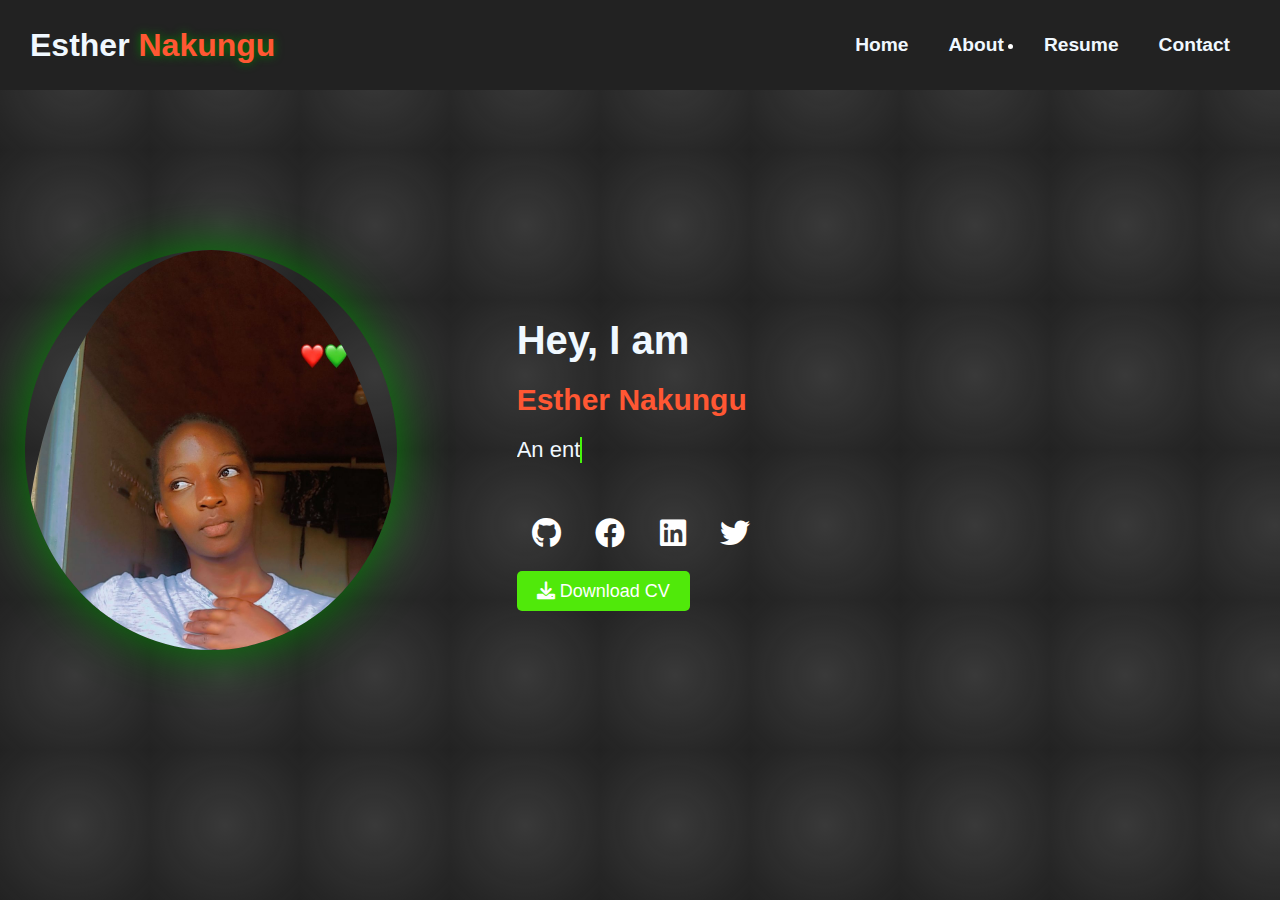
<file: index.html>
<!DOCTYPE html>
<html lang="en">
<head>
    <meta charset="UTF-8">
    <meta name="viewport" content="width=device-width, initial-scale=1.0">
    <title>Esther Nakungu Portfolio</title>
    <link rel="stylesheet" href="https://cdnjs.cloudflare.com/ajax/libs/font-awesome/6.0.0-beta3/css/all.min.css">
    <link rel="stylesheet" href="css/you.css" />
    <style>
        /* General reset and page styles */
        * {
            margin: 0;
            padding: 0;
            box-sizing: border-box;
        }

        body {
            font-family: 'Arial', sans-serif;
            height: 100vh;
            overflow: hidden;
            color: #fff;
            background-color: #222;
        }

        /* Background Sparkle Effect */
        body::before {
            content: '';
            position: absolute;
            width: 100%;
            height: 100%;
            background: radial-gradient(circle, rgba(255,255,255,0.1) 1%, transparent 100%);
            background-size: 150px 150px;
            pointer-events: none;
            animation: sparkle 10s infinite linear;
        }

        @keyframes sparkle {
            0% { background-position: 0 0; }
            100% { background-position: 150% 150%; }
        }

        .main-container {
            position: relative;
            display: flex;
            justify-content: center;
            align-items: center;
            text-align: left;
            height: 100%;
            padding: 0 20px;
        }

        nav {
            position: absolute;
            top: 0;
            left: 0;
            width: 100%;
            background-color: #222;
            padding: 10px;
        }

        .nav-container {
            display: flex;
            justify-content: space-between;
            align-items: center;
        }

        .logo span {
            color: #ff5733;
        }

        .links a {
            color: white;
            text-decoration: none;
            margin: 0 10px;
        }

        .hamburg {
            display: none;
            color: white;
            font-size: 25px;
            cursor: pointer;
        }

        /* Left-side image styling */
        .image {
            margin-right: 200px; /* Space between image and text */
        }

      /* Left-side image styling */
      .image {
            flex: 1;
            margin-right: 20px;
        }

        .image img {
            width: 400px;
            height: 400px;
            border-radius: 50%;
            object-fit: cover;
        }

        /* Content section */
        .content {
            flex: 2;
            text-align: left;
        }

        h1, h2 {
            margin: 20px 0;
        }

        h1 {
            font-size: 40px;
            font-weight: 700;
        }

        h2 {
            font-size: 30px;
            font-weight: 600;
            color: #ff5733;
        }

        .typing-container {
            height: 50px;
            font-size: 22px;
            font-weight: 400;
            margin-top: 10px;
        }

        /* Typing effect styles */
        .typing {
            display: inline-block;
            overflow: hidden;
            white-space: nowrap;
            border-right: 2px solid #46f50b;
            animation: blink-caret 0.75s step-end infinite;
        }

        .typing :hover {
          color: #25f30a;
        }

        @keyframes blink-caret {
            50% {
                border-color: transparent;
            }
        }

        /* Social links */
        .social-links {
            margin-top: 30px;
        }

        .social-links a {
            color: white;
            font-size: 30px;
            margin: 0 15px;
            transition: color 0.3s;
        }

        .social-links a:hover {
            color: #1cf309;
        }

        /* CV Download button */
        .btn {
            margin-top: 30px;
        }

        .btn a {
            color: white;
            background-color: #50e90a;
            padding: 10px 20px;
            text-decoration: none;
            border-radius: 5px;
            font-size: 18px;
            transition: background-color 0.3s;
        }

        .btn a:hover {
            background-color: #25f30a;
        }

    </style>
</head>
<body>
  <nav>
    <div class="nav-container">
      <div class="logo">Esther <span>Nakungu</span></div>
      <div class="links">
        <a href="#">Home</a>
        <a href="about.html">About</a>
        <!-- <a href="#">Skills</a> -->
        <li><a href="resume.html">Resume</a></li>
        <a href="contact.html">Contact</a>
      </div>
      <i class="fa-solid fa-bars hamburg"></i>
    </div>
  </nav>
    <div class="main-container">
      <!-- Image on the left -->
      <div class="image">
        <img src="images/IMG-20240603-WA0115.jpg" alt="Esther Nakungu" />
      </div>

      <!-- Content on the right -->
      <div class="content">
        <!-- Static Text "Hey I am" -->
        <h1>Hey, I am</h1>
        <!-- Static Text for Name -->
        <h2> Esther Nakungu</h2>

        <!-- Typing effect container -->
        <div class="typing-container">
            <span class="typing" id="typingText"></span>
        </div>

        <!-- Social media links -->
        <div class="social-links">
            <a href="https://github.com/nakungu-esther"><i class="fa-brands fa-github"></i></a>
            <a href="#"><i class="fa-brands fa-facebook"></i></a>
            <a href="https://www.linkedin.com/in/esther-nakungu-41512a316/"><i class="fa-brands fa-linkedin"></i></a>
            <a href="#"><i class="fa-brands fa-twitter"></i></a>
        </div>

        <!-- Download CV button -->
        <div class="btn">
            <a href="images/CV.pdf" download="Esther_Nakungu_CV.pdf">
                <i class="fas fa-download"></i> Download CV
            </a>
        </div>
      </div>
    </div>

    <script>
        // Array of texts to type
        const texts = [
            "An enthusiastic Software Engineer",
            "I love creating innovative solutions",
            "Driven by curiosity to solve problems",
            "Let's build something amazing together!"
        ];

        let index = 0;
        let charIndex = 0;
        const typingText = document.getElementById("typingText");
        let currentText = "";
        let isDeleting = false;

        function type() {
            currentText = texts[index];
            typingText.textContent = currentText.slice(0, charIndex);

            if (!isDeleting && charIndex < currentText.length) {
                charIndex++;
                setTimeout(type, 100);
            } else if (isDeleting && charIndex > 0) {
                charIndex--;
                setTimeout(type, 50);
            } else if (!isDeleting && charIndex === currentText.length) {
                isDeleting = true;
                setTimeout(type, 1000);
            } else if (isDeleting && charIndex === 0) {
                isDeleting = false;
                index = (index + 1) % texts.length;
                setTimeout(type, 300);
            }
        }

        // Start typing effect when page loads
        document.addEventListener("DOMContentLoaded", type);
    </script>
</body>
</html>
</file>
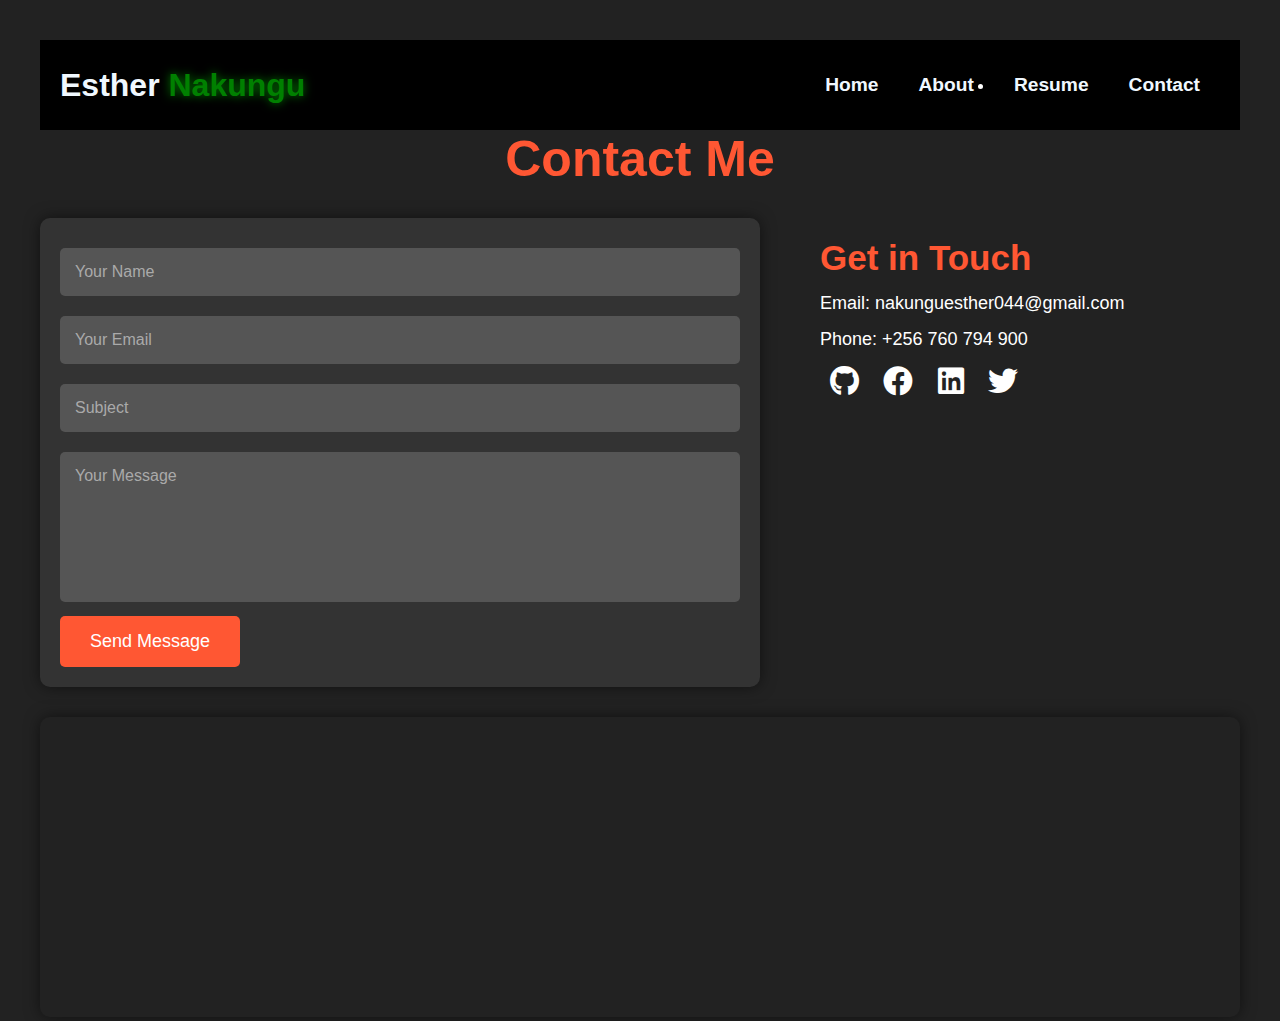
<file: contact.html>
<!DOCTYPE html>
<html lang="en">
<head>
    <meta charset="UTF-8">
    <meta name="viewport" content="width=device-width, initial-scale=1.0">
    <title>Contact Us | Esther Nakungu</title>
    <link rel="stylesheet" href="https://cdnjs.cloudflare.com/ajax/libs/font-awesome/6.0.0-beta3/css/all.min.css">
    <link rel="stylesheet" href="css/you.css" />
    <style>
        /* General reset and page styles */
        * {
            margin: 0;
            padding: 0;
            box-sizing: border-box;
        }

        body {
            font-family: 'Arial', sans-serif;
            color: #fff;
            background-color: #222;
            padding: 40px;
        }

        h1 {
            font-size: 50px;
            font-weight: 700;
            text-align: center;
            margin-bottom: 30px;
            color: #ff5733;
        }

        .contact-container {
            display: flex;
            justify-content: space-between;
            align-items: flex-start;
            flex-wrap: wrap;
        }

        /* Contact form styling */
        .contact-form {
            flex-basis: 60%;
            padding: 20px;
            background: #333;
            border-radius: 10px;
            box-shadow: 0 0 15px rgba(0, 0, 0, 0.5);
        }

        .contact-form input, 
        .contact-form textarea {
            width: 100%;
            padding: 15px;
            margin: 10px 0;
            border-radius: 5px;
            border: none;
            background-color: #555;
            color: white;
            font-size: 16px;
        }

        .contact-form input::placeholder, 
        .contact-form textarea::placeholder {
            color: #aaa;
        }

        .contact-form textarea {
            height: 150px;
            resize: none;
        }

        .contact-form button {
            background-color: #ff5733;
            border: none;
            color: white;
            padding: 15px 30px;
            font-size: 18px;
            cursor: pointer;
            border-radius: 5px;
            transition: background-color 0.3s;
        }

        .contact-form button:hover {
            background-color: hsl(128, 78%, 57%);
        }

        /* Contact info and social links */
        .contact-info {
            flex-basis: 35%;
            margin: 20px 0;
        }

        .contact-info h2 {
            font-size: 35px;
            margin-bottom: 15px;
            color: #ff5733;
        }

        .contact-info p {
            margin-bottom: 15px;
            font-size: 18px;
        }

        .contact-info .social-links a {
            color: white;
            font-size: 30px;
            margin: 0 10px;
            transition: color 0.3s;
        }

        .contact-info .social-links a:hover {
            color: hsl(12, 100%, 60%);
        }

        /* Embedded map */
        .map {
            margin-top: 30px;
            width: 100%;
            height: 300px;
            border: none;
            border-radius: 10px;
            box-shadow: 0 0 15px rgba(0, 0, 0, 0.5);
        }

        /* Responsive */
        @media screen and (max-width: 768px) {
            .contact-container {
                flex-direction: column;
            }

            .contact-form, .contact-info {
                flex-basis: 100%;
            }
        }

        nav {
    width: 100%;
    height: 10vh;
    position: sticky;
    background-color: #000; /* Added background color */
    z-index: 10;
}

.nav-container {
    width: 100%;
    height: 100%;
    display: flex;
    justify-content: space-between;
    align-items: center;
    padding: 0 20px;
}

.logo {
    color: aliceblue;
    font-size: 2rem;
    font-weight: bold;
}

.logo span {
    color: green;
    text-shadow: 0 0 10px green;
}
    </style>
</head>
<body>

    <nav>
        <div class="nav-container">
          <div class="logo">Esther <span>Nakungu</span></div>
          <div class="links">
            <a href="index.html">Home</a>
            <a href="about.html">About</a>
            <!-- <a href="#">Skills</a> -->
            <li><a href="resume.html">Resume</a></li>
            <a href="contact.html">Contact</a>
          </div>
          <i class="fa-solid fa-bars hamburg"></i>
        </div>
      </nav>
    <h1>Contact Me</h1>
    <div class="contact-container">
        <!-- Contact Form -->
        <div class="contact-form">
            <form action="submit_form.php" method="post">
                <input type="text" name="name" placeholder="Your Name" required>
                <input type="email" name="email" placeholder="Your Email" required>
                <input type="text" name="subject" placeholder="Subject" required>
                <textarea name="message" placeholder="Your Message" required></textarea>
                <button type="submit">Send Message</button>
            </form>
        </div>

        <!-- Contact Information & Social Links -->
        <div class="contact-info">
            <h2>Get in Touch</h2>
            <p>Email: nakunguesther044@gmail.com</p>
            <p>Phone: +256 760 794 900</p>
            <div class="social-links">
                <a href="#"><i class="fa-brands fa-github"></i></a>
                <a href="#"><i class="fa-brands fa-facebook"></i></a>
                <a href="#"><i class="fa-brands fa-linkedin"></i></a>
                <a href="#"><i class="fa-brands fa-twitter"></i></a>
            </div>
        </div>
    </div>

    <!-- Google Maps Embed -->
    <iframe
    class="map"
    src="https://www.google.com/maps/embed?pb=!1m18!1m12!1m3!1d127473.68483701255!2d32.51640187012095!3d0.347596201795054!2m3!1f0!2f0!3f0!3m2!1i1024!2i768!4f13.1!3m3!1m2!1s0x177dbcb63cfaa1ad%3A0x5f0489c62fd6e073!2sKampala%2C%20Uganda!5e0!3m2!1sen!2sug!4v1603905036452!5m2!1sen!2sug"
    allowfullscreen=""
    loading="lazy"></iframe>

</body>
</html>
</file>
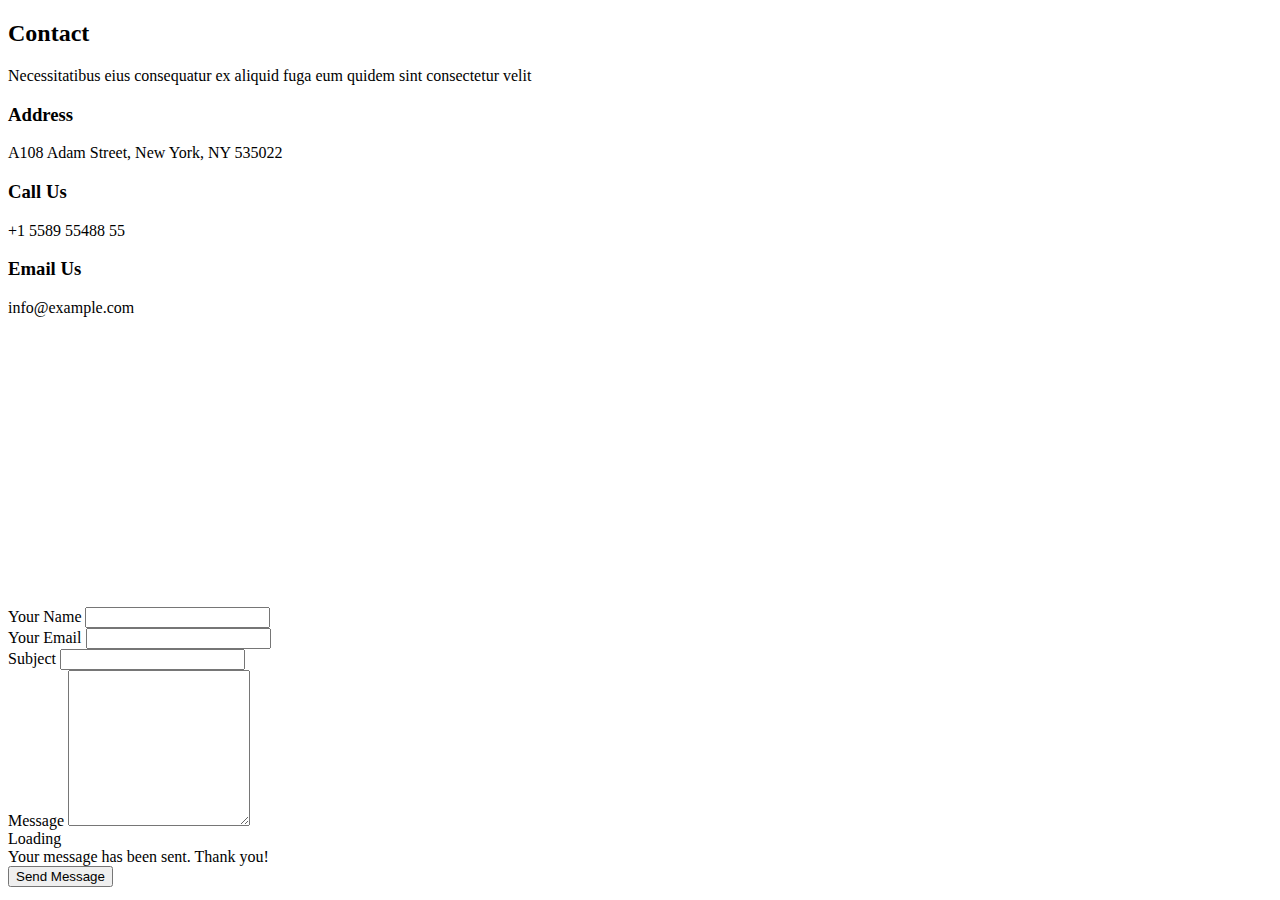
<file: momo.html>
<!DOCTYPE html>
<html lang="en">
<head>
    <meta charset="UTF-8">
    <meta name="viewport" content="width=device-width, initial-scale=1.0">
    <title>Document</title>
</head>
<body>
     <!-- Contact Section -->
     <section id="contact" class="contact section">

        <!-- Section Title -->
        <div class="container section-title" data-aos="fade-up">
          <h2>Contact</h2>
          <p>Necessitatibus eius consequatur ex aliquid fuga eum quidem sint consectetur velit</p>
        </div><!-- End Section Title -->
  
        <div class="container" data-aos="fade-up" data-aos-delay="100">
  
          <div class="row gy-4">
  
            <div class="col-lg-5">
  
              <div class="info-wrap">
                <div class="info-item d-flex" data-aos="fade-up" data-aos-delay="200">
                  <i class="bi bi-geo-alt flex-shrink-0"></i>
                  <div>
                    <h3>Address</h3>
                    <p>A108 Adam Street, New York, NY 535022</p>
                  </div>
                </div><!-- End Info Item -->
  
                <div class="info-item d-flex" data-aos="fade-up" data-aos-delay="300">
                  <i class="bi bi-telephone flex-shrink-0"></i>
                  <div>
                    <h3>Call Us</h3>
                    <p>+1 5589 55488 55</p>
                  </div>
                </div><!-- End Info Item -->
  
                <div class="info-item d-flex" data-aos="fade-up" data-aos-delay="400">
                  <i class="bi bi-envelope flex-shrink-0"></i>
                  <div>
                    <h3>Email Us</h3>
                    <p>info@example.com</p>
                  </div>
                </div><!-- End Info Item -->
  
                <iframe src="https://www.google.com/maps/embed?pb=!1m14!1m8!1m3!1d48389.78314118045!2d-74.006138!3d40.710059!3m2!1i1024!2i768!4f13.1!3m3!1m2!1s0x89c25a22a3bda30d%3A0xb89d1fe6bc499443!2sDowntown%20Conference%20Center!5e0!3m2!1sen!2sus!4v1676961268712!5m2!1sen!2sus" frameborder="0" style="border:0; width: 100%; height: 270px;" allowfullscreen="" loading="lazy" referrerpolicy="no-referrer-when-downgrade"></iframe>
              </div>
            </div>
  
            <div class="col-lg-7">
              <form action="forms/contact.php" method="post" class="php-email-form" data-aos="fade-up" data-aos-delay="200">
                <div class="row gy-4">
  
                  <div class="col-md-6">
                    <label for="name-field" class="pb-2">Your Name</label>
                    <input type="text" name="name" id="name-field" class="form-control" required="">
                  </div>
  
                  <div class="col-md-6">
                    <label for="email-field" class="pb-2">Your Email</label>
                    <input type="email" class="form-control" name="email" id="email-field" required="">
                  </div>
  
                  <div class="col-md-12">
                    <label for="subject-field" class="pb-2">Subject</label>
                    <input type="text" class="form-control" name="subject" id="subject-field" required="">
                  </div>
  
                  <div class="col-md-12">
                    <label for="message-field" class="pb-2">Message</label>
                    <textarea class="form-control" name="message" rows="10" id="message-field" required=""></textarea>
                  </div>
  
                  <div class="col-md-12 text-center">
                    <div class="loading">Loading</div>
                    <div class="error-message"></div>
                    <div class="sent-message">Your message has been sent. Thank you!</div>
  
                    <button type="submit">Send Message</button>
                  </div>
  
                </div>
              </form>
            </div><!-- End Contact Form -->
  
          </div>
  
        </div>
  
      </section><!-- /Contact Section -->
</body>
</html>
</file>
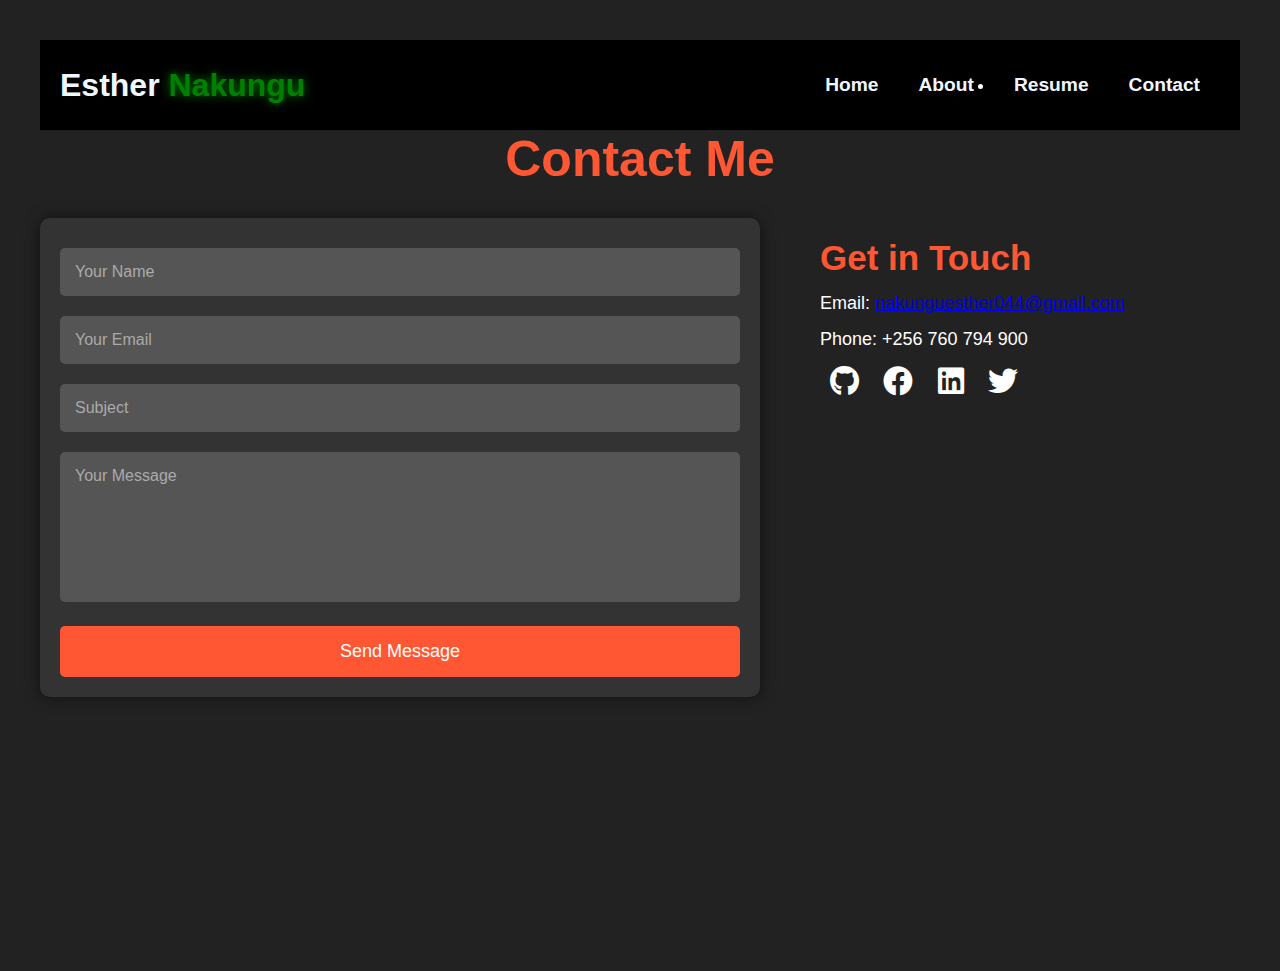
<file: out.html>
<!DOCTYPE html>
<html lang="en">
<head>
    <meta charset="UTF-8">
    <meta name="viewport" content="width=device-width, initial-scale=1.0">
    <title>Contact Us | Esther Nakungu</title>
    <link rel="stylesheet" href="https://cdnjs.cloudflare.com/ajax/libs/font-awesome/6.0.0-beta3/css/all.min.css">
    <link rel="stylesheet" href="css/you.css" />
    <style>
        /* General reset and page styles */
        * {
            margin: 0;
            padding: 0;
            box-sizing: border-box;
        }

        body {
            font-family: 'Arial', sans-serif;
            color: #fff;
            background-color: #222;
            padding: 40px;
        }

        h1 {
            font-size: 50px;
            font-weight: 700;
            text-align: center;
            margin-bottom: 30px;
            color: #ff5733;
        }

        .contact-container {
            display: flex;
            justify-content: space-between;
            align-items: flex-start;
            flex-wrap: wrap;
        }

        /* Contact form styling */
        .contact-form {
            flex-basis: 60%;
            padding: 20px;
            background: #333;
            border-radius: 10px;
            box-shadow: 0 0 15px rgba(0, 0, 0, 0.5);
            height: 100%;
        }

        .contact-form input, 
        .contact-form textarea {
            width: 100%;
            padding: 15px;
            margin: 10px 0;
            border-radius: 5px;
            border: none;
            background-color: #555;
            color: white;
            font-size: 16px;
        }

        .contact-form input::placeholder, 
        .contact-form textarea::placeholder {
            color: #aaa;
        }

        .contact-form textarea {
            height: 150px;
            resize: none;
        }

        .contact-form button {
            background-color: #ff5733;
            border: none;
            color: white;
            padding: 15px 30px;
            font-size: 18px;
            cursor: pointer;
            border-radius: 5px;
            transition: background-color 0.3s;
            margin-top: 10px;
            width: 100%;
        }

        .contact-form button:hover {
            background-color: hsl(128, 78%, 57%);
        }

        /* Contact info and social links */
        .contact-info {
            flex-basis: 35%;
            margin: 20px 0;
        }

        .contact-info h2 {
            font-size: 35px;
            margin-bottom: 15px;
            color: #ff5733;
        }

        .contact-info p {
            margin-bottom: 15px;
            font-size: 18px;
        }

        .contact-info .social-links a {
            color: white;
            font-size: 30px;
            margin: 0 10px;
            transition: color 0.3s;
        }

        .contact-info .social-links a:hover {
            color: hsl(117, 93%, 50%);
        }

        /* Embedded map */
        .map {
            margin-top: 30px;
            width: 100%;
            height: 300px;
            border: none;
            border-radius: 10px;
            box-shadow: 0 0 15px rgba(0, 0, 0, 0.5);
        }

        /* Responsive */
        @media screen and (max-width: 768px) {
            .contact-container {
                flex-direction: column;
            }

            .contact-form, .contact-info {
                flex-basis: 100%;
            }
        }

        nav {
            width: 100%;
            height: 10vh;
            position: sticky;
            background-color: #000;
            z-index: 10;
        }

        .nav-container {
            width: 100%;
            height: 100%;
            display: flex;
            justify-content: space-between;
            align-items: center;
            padding: 0 20px;
        }

        .logo {
            color: aliceblue;
            font-size: 2rem;
            font-weight: bold;
        }

        .logo span {
            color: green;
            text-shadow: 0 0 10px green;
        }
    </style>
</head>
<body>

    <nav>
        <div class="nav-container">
            <div class="logo">Esther <span>Nakungu</span></div>
            <div class="links">
                <a href="index.html">Home</a>
                <a href="about.html">About</a>
                <li><a href="resume.html">Resume</a></li>
                <a href="contact.html">Contact</a>
            </div>
            <i class="fa-solid fa-bars hamburg"></i>
        </div>
    </nav>

    <h1>Contact Me</h1>
    <div class="contact-container">
        <!-- Contact Form -->
        <div class="contact-form">
            <form action="submit_form.php" method="post">
                <input type="text" name="name" placeholder="Your Name" required>
                <input type="email" name="email" placeholder="Your Email" required>
                <input type="text" name="subject" placeholder="Subject" required>
                <textarea name="message" placeholder="Your Message" required></textarea>
                <button type="submit">Send Message</button>
            </form>
        </div>

        <!-- Contact Information & Social Links -->
        <div class="contact-info">
            <h2>Get in Touch</h2>
            <p>Email: <a href="mailto:nakunguesther044@gmail.com?subject=Send%20Me%20an%20Image&body=Hi%20Esther,%0D%0A%0D%0APlease%20attach%20the%20image%20you%20want%20to%20send%20me.">nakunguesther044@gmail.com</a></p>
            <p>Phone: +256 760 794 900</p>
            <div class="social-links">
                <a href="https://github.com/nakungu-esther"><i class="fa-brands fa-github"></i></a>
                <a href="#"><i class="fa-brands fa-facebook"></i></a>
                <a href="https://www.linkedin.com/in/esther-nakungu-41512a316/"><i class="fa-brands fa-linkedin"></i></a>
                <a href="#"><i class="fa-brands fa-twitter"></i></a>
            </div>
        </div>
    </div>

    <!-- Google Maps Embed -->
    <iframe 
     src="https://www.google.com/maps/embed?pb=!1m14!1m8!1m3!1d48389.78314118045!2d-74.006138!3d40.710059!3m2!1i1024!2i768!4f13.1!3m3!1m2!1s0x89c25a22a3bda30d%3A0xb89d1fe6bc499443!2sDowntown%20Conference%20Center!5e0!3m2!1sen!2sus!4v1676961268712!5m2!1sen!2sus" frameborder="0" style="border:0; width: 100%; height: 270px;" allowfullscreen="" loading="lazy" referrerpolicy="no-referrer-when-downgrade"></iframe>

</body>
</html>
</file>
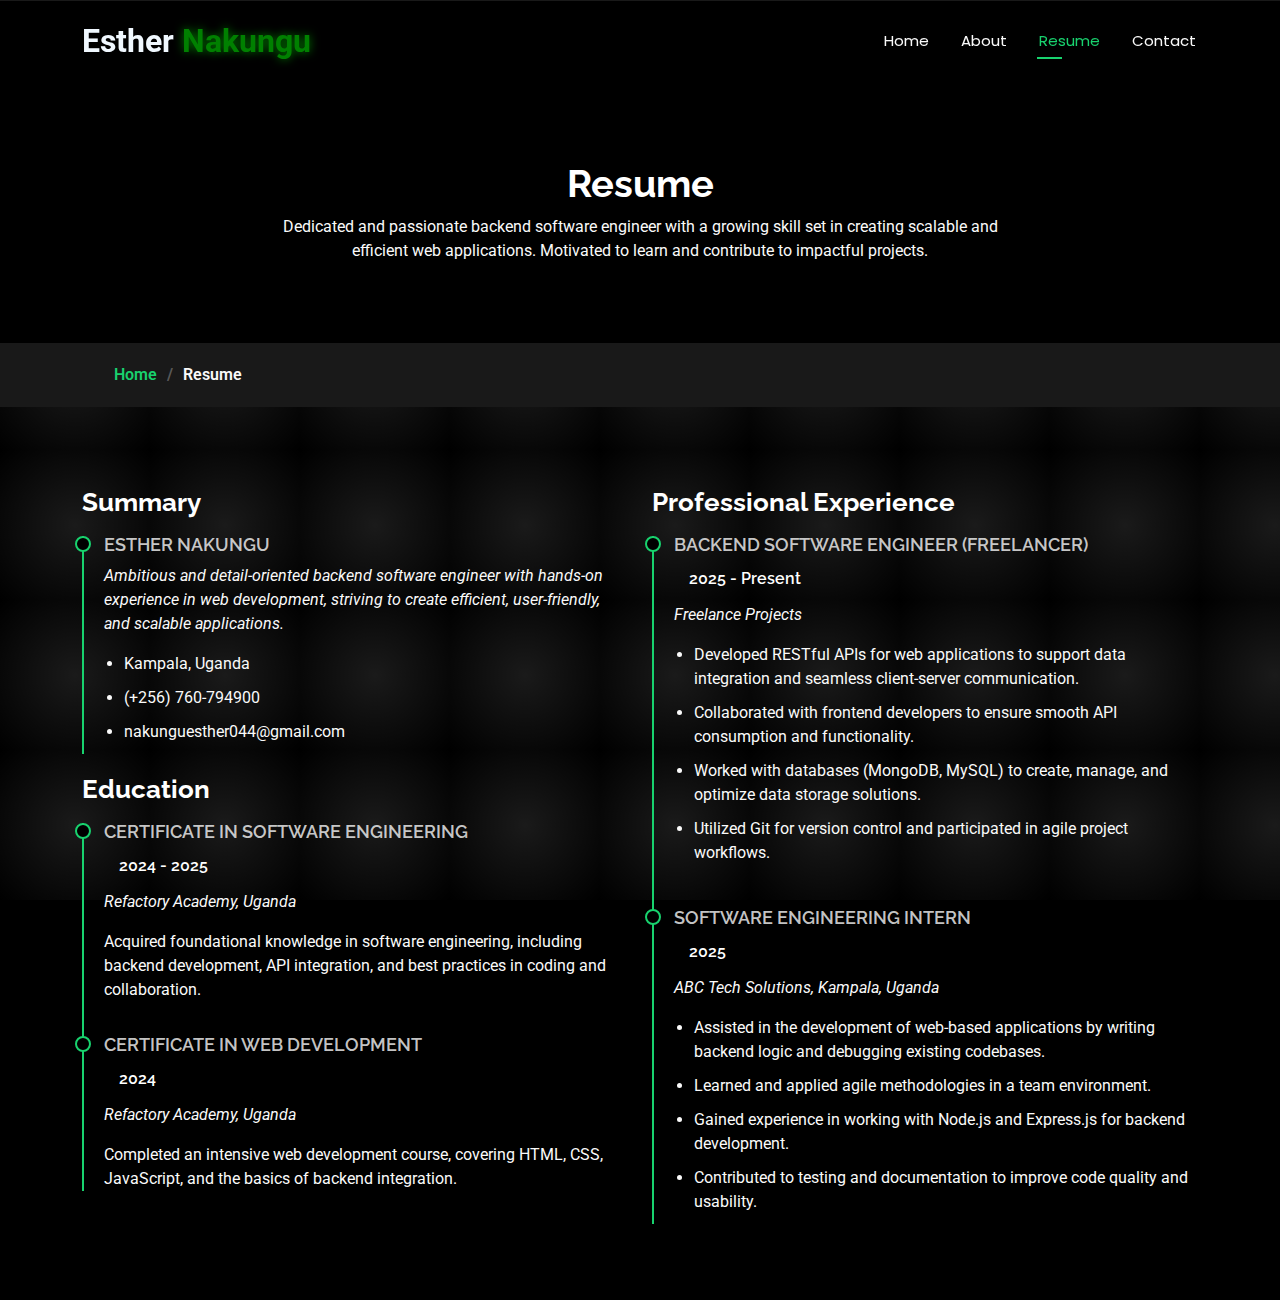
<file: resume.html>
<!DOCTYPE html>
<html lang="en">

<head>
  <meta charset="utf-8">
  <meta content="width=device-width, initial-scale=1.0" name="viewport">
  <title></title>
  <meta name="description" content="">
  <meta name="keywords" content="">

  <!-- Favicons -->
  <link href="img/favicon.png" rel="icon">
  <link href="img/apple-touch-icon.png" rel="apple-touch-icon">

  <!-- Fonts -->
  <link href="https://fonts.googleapis.com" rel="preconnect">
  <link href="https://fonts.gstatic.com" rel="preconnect" crossorigin>
  <link href="https://fonts.googleapis.com/css2?family=Roboto:ital,wght@0,100;0,300;0,400;0,500;0,700;0,900;1,100;1,300;1,400;1,500;1,700;1,900&family=Poppins:ital,wght@0,100;0,200;0,300;0,400;0,500;0,600;0,700;0,800;0,900;1,100;1,200;1,300;1,400;1,500;1,600;1,700;1,800;1,900&family=Raleway:ital,wght@0,100;0,200;0,300;0,400;0,500;0,600;0,700;0,800;0,900;1,100;1,200;1,300;1,400;1,500;1,600;1,700;1,800;1,900&display=swap" rel="stylesheet">

  <!-- Vendor CSS Files -->
  <link href="vendor/bootstrap/css/bootstrap.min.css" rel="stylesheet">
  <link href="vendor/bootstrap-icons/bootstrap-icons.css" rel="stylesheet">
  <link href="vendor/aos/aos.css" rel="stylesheet">
  <link href="vendor/swiper/swiper-bundle.min.css" rel="stylesheet">
  <link href="vendor/glightbox/css/glightbox.min.css" rel="stylesheet">

  <!-- Main CSS File -->
  <link href="css/main.css" rel="stylesheet">

  <!-- =======================================================
  * Template Name: Personal
  * Template URL: https://bootstrapmade.com/personal-free-resume-bootstrap-template/
  * Updated: Aug 07 2024 with Bootstrap v5.3.3
  * Author: BootstrapMade.com
  * License: https://bootstrapmade.com/license/
  ======================================================== -->
</head>

<body class="resume-page">

  <header id="header" class="header d-flex align-items-center fixed-top">
    <div class="container-fluid container-xl position-relative d-flex align-items-center justify-content-between">

      <a href="index.html" class="logo d-flex align-items-center">
        <!-- Uncomment the line below if you also wish to use an image logo -->
        <!-- <img src="assets/img/logo.png" alt=""> -->
        <div class="logo">Esther <span>Nakungu</span></div>
      </a>

      <nav id="navmenu" class="navmenu">
        <ul>
          <li><a href="index.html">Home</a></li>
          <li><a href="about.html">About</a></li>
          <li><a href="resume.html" class="active">Resume</a></li>
          <!-- <li><a href="services.html">Services</a></li>
          <li><a href="portfolio.html">Portfolio</a></li>
          <li class="dropdown"><a href="#"><span>Dropdown</span> <i class="bi bi-chevron-down toggle-dropdown"></i></a>
            <ul>
              <li><a href="#">Dropdown 1</a></li>
              <li class="dropdown"><a href="#"><span>Deep Dropdown</span> <i class="bi bi-chevron-down toggle-dropdown"></i></a>
                <ul>
                  <li><a href="#">Deep Dropdown 1</a></li>
                  <li><a href="#">Deep Dropdown 2</a></li>
                  <li><a href="#">Deep Dropdown 3</a></li>
                  <li><a href="#">Deep Dropdown 4</a></li>
                  <li><a href="#">Deep Dropdown 5</a></li>
                </ul>
              </li>
              <li><a href="#">Dropdown 2</a></li>
              <li><a href="#">Dropdown 3</a></li>
              <li><a href="#">Dropdown 4</a></li>
            </ul>
          </li> -->
          <li><a href="contact.html">Contact</a></li>
        </ul>
        <i class="mobile-nav-toggle d-xl-none bi bi-list"></i>
      </nav>

    </div>
  </header>
  <main class="main">

    <!-- Page Title -->
    <div class="page-title" data-aos="fade">
      <div class="heading">
        <div class="container">
          <div class="row d-flex justify-content-center text-center">
            <div class="col-lg-8">
              <h1>Resume</h1>
              <p class="mb-0">Dedicated and passionate backend software engineer with a growing skill set in creating scalable and efficient web applications. Motivated to learn and contribute to impactful projects.</p>
            </div>
          </div>
        </div>
      </div>
      <nav class="breadcrumbs">
        <div class="container">
          <ol>
            <li><a href="index.html">Home</a></li>
            <li class="current">Resume</li>
          </ol>
        </div>
      </nav>
    </div><!-- End Page Title -->
  
    <!-- Resume Section -->
    <section id="resume" class="resume section">
  
      <div class="container">
  
        <div class="row">
  
          <!-- Left Column -->
          <div class="col-lg-6" data-aos="fade-up" data-aos-delay="100">
            <h3 class="resume-title">Summary</h3>
  
            <div class="resume-item pb-0">
              <h4>Esther Nakungu</h4>
              <p><em>Ambitious and detail-oriented backend software engineer with hands-on experience in web development, striving to create efficient, user-friendly, and scalable applications.</em></p>
              <ul>
                <li>Kampala, Uganda</li>
                <li>(+256) 760-794900</li>
                <li>nakunguesther044@gmail.com</li>
              </ul>
            </div><!-- End Resume Item -->
  
            <h3 class="resume-title">Education</h3>
            <div class="resume-item">
              <h4>Certificate in Software Engineering</h4>
              <h5>2024 - 2025</h5>
              <p><em>Refactory Academy, Uganda</em></p>
              <p>Acquired foundational knowledge in software engineering, including backend development, API integration, and best practices in coding and collaboration.</p>
            </div><!-- End Resume Item -->
  
            <div class="resume-item">
              <h4>Certificate in Web Development</h4>
              <h5>2024</h5>
              <p><em>Refactory Academy, Uganda</em></p>
              <p>Completed an intensive web development course, covering HTML, CSS, JavaScript, and the basics of backend integration.</p>
            </div><!-- End Resume Item -->
<!--   
            <div class="resume-item">
              <h4>High School Diploma</h4>
              <h5>2022</h5>
              <p><em>ABC High School, Uganda</em></p>
              <p>Graduated with a focus on science subjects, laying a strong foundation for problem-solving and logical thinking essential for software engineering.</p>
            </div>End Resume Item -->
  
          </div>
  
          <!-- Right Column -->
          <div class="col-lg-6" data-aos="fade-up" data-aos-delay="200">
            <h3 class="resume-title">Professional Experience</h3>
  
            <div class="resume-item">
              <h4>Backend Software Engineer (Freelancer)</h4>
              <h5>2025 - Present</h5>
              <p><em>Freelance Projects</em></p>
              <ul>
                <li>Developed RESTful APIs for web applications to support data integration and seamless client-server communication.</li>
                <li>Collaborated with frontend developers to ensure smooth API consumption and functionality.</li>
                <li>Worked with databases (MongoDB, MySQL) to create, manage, and optimize data storage solutions.</li>
                <li>Utilized Git for version control and participated in agile project workflows.</li>
              </ul>
            </div><!-- End Resume Item -->
  
            <div class="resume-item">
              <h4>Software Engineering Intern</h4>
              <h5>2025</h5>
              <p><em>ABC Tech Solutions, Kampala, Uganda</em></p>
              <ul>
                <li>Assisted in the development of web-based applications by writing backend logic and debugging existing codebases.</li>
                <li>Learned and applied agile methodologies in a team environment.</li>
                <li>Gained experience in working with Node.js and Express.js for backend development.</li>
                <li>Contributed to testing and documentation to improve code quality and usability.</li>
              </ul>
            </div><!-- End Resume Item -->
  
          </div>
  
        </div>
  
      </div>
  
    </section><!-- End Resume Section -->
  
  </main>
  
  <!-- <footer id="footer" class="footer dark-background">
    <div class="container">
      <h3 class="sitename">Personal</h3>
      <p>Et aut eum quis fuga eos sunt ipsa nihil. Labore corporis magni eligendi fuga maxime saepe commodi placeat.</p>
      <div class="social-links d-flex justify-content-center">
        <a href=""><i class="bi bi-twitter-x"></i></a>
        <a href=""><i class="bi bi-facebook"></i></a>
        <a href=""><i class="bi bi-instagram"></i></a>
        <a href=""><i class="bi bi-skype"></i></a>
        <a href=""><i class="bi bi-linkedin"></i></a>
      </div>
      <div class="container">
        <div class="copyright">
          <span>Copyright</span> <strong class="px-1 sitename">Personal</strong> <span>All Rights Reserved</span>
        </div>
        <div class="credits"> -->
          <!-- All the links in the footer should remain intact. -->
          <!-- You can delete the links only if you've purchased the pro version. -->
          <!-- Licensing information: https://bootstrapmade.com/license/ -->
          <!-- Purchase the pro version with working PHP/AJAX contact form: [buy-url] -->
          <!-- Designed by <a href="https://bootstrapmade.com/">BootstrapMade</a>
        </div>
      </div>
    </div>
  </footer> -->

  <!-- Scroll Top -->
  <a href="#" id="scroll-top" class="scroll-top d-flex align-items-center justify-content-center"><i class="bi bi-arrow-up-short"></i></a>

  <!-- Preloader -->
  <div id="preloader"></div>

  <!-- Vendor JS Files -->
  <script src="vendor/bootstrap/js/bootstrap.bundle.min.js"></script>
  <script src="vendor/php-email-form/validate.js"></script>
  <script src="vendor/aos/aos.js"></script>
  <script src="vendor/typed.js/typed.umd.js"></script>
  <script src="vendor/purecounter/purecounter_vanilla.js"></script>
  <script src="vendor/waypoints/noframework.waypoints.js"></script>
  <script src="vendor/swiper/swiper-bundle.min.js"></script>
  <script src="vendor/glightbox/js/glightbox.min.js"></script>
  <script src="vendor/imagesloaded/imagesloaded.pkgd.min.js"></script>
  <script src="vendor/isotope-layout/isotope.pkgd.min.js"></script>

  <!-- Main JS File -->
  <script src="js/main.js"></script>

</body>

</html>
</file>
<file: css/you.css>
@import url('https://cdnjs.cloudflare.com/ajax/libs/font-awesome/6.0.0-beta3/css/all.min.css');

* {
    padding: 0;
    margin: 0;
    font-family: 'Poppins', sans-serif; /* Fixed the font-family declaration */
    box-sizing: border-box;
}

body {
    width: 100%;
    height: 100vh;
    overflow: hidden;
    background-color: black;
}

nav {
    width: 100%;
    height: 10vh;
    position: sticky;
    background-color: #000; /* Added background color */
    z-index: 10;
}

.nav-container {
    width: 100%;
    height: 100%;
    display: flex;
    justify-content: space-between;
    align-items: center;
    padding: 0 20px;
}

.logo {
    color: aliceblue;
    font-size: 2rem;
    font-weight: bold;
}

.logo span {
    color: green;
    text-shadow: 0 0 10px green;
}

.hamburg,
.cancel {
    cursor: pointer;
    position: absolute;
    right: 15px;
    top: 10px;
    color: whitesmoke;
    font-size: clamp(2.5rem, 0.5rem + 5vw, 3rem);
    display: none; /* Hide by default */
}

/* Show hamburger icon on smaller screens */
@media (max-width: 768px) {
    .hamburg {
        display: block;
    }
    .nav-container .links {
        display: flex; 
    }

    .nav-container .links a{
        position: relative;
        font-size: 1.2rem;
        color: aliceblue;
        margin: 0 20px;
        text-decoration: none;
        font-weight: 550;
        transition: 0.3s linear;
    }
    
    .nav-container .links a ::before{
        position: absolute;
        content: "";
        bottom: -3px;
        left: 0;
        width: 0%;
        height: 3px;
        background-color: green;
        transition: 0.2s linear;
    }
    .nav-container .links a:hover ::before{
    width: 100%;
    }
    .nav-container .links a:hover{
        color: green;
    }
    


    .dropdown {
        z-index: 100;
        position: absolute;
        top: 0;
        width: 100%;
        backdrop-filter: blur(4px) brightness(0.4);
        height: auto;
transition: 0.2s linear;
        box-shadow: rgba(0, 0, 0, 0.8); 
    
    }
    .dropdown .links {
        display: block;
    }
}

.dropdown .links a {
    color: aliceblue;
    text-decoration: none;
    padding: 15px 0;
    border-bottom: 1px solid #333;
    display: flex;
    text-align: center;
    transition: 0.2s linear;
}

.dropdown .links a:hover {
    background-color: green;
}

.nav-container .links {
    display: flex;
}

.nav-container .links a {
    position: relative;
    font-size: 1.2rem;
    color: aliceblue;
    margin: 0 20px;
    text-decoration: none;
    font-weight: 550;
    transition: 0.3s linear;
}

.nav-container .links a::before {
    position: absolute;
    content: "";
    bottom: -3px;
    left: 0;
    width: 0%;
    height: 3px;
    background-color: green;
    transition: 0.2s linear;
}

.nav-container .links a:hover::before {
    width: 100%;
}

.nav-container .links a:hover {
    color: green;
}

section {
    width: 100%;
    height: 90vh;
}

.main-container {
    width: 100%;
    height: 100%;
    display: flex;
    justify-content: space-evenly;
    align-items: center;
}

.main-container .image {
    width: 20%;
    height: 400px;
    margin-left: 5px;
    border-radius: 50%;
    overflow: hidden;
    box-shadow: 0 0 50px green;
    transition: transform 0.5s ease; /* Smooth transform transition */
}

.main-container .image img {
    width: 100%;
    height: auto;
}

.main-container .image:hover {
    transform: scale(1.2);
}

.main-container .content{
    color: aliceblue;
    margin-left: 100px;
    font-family: 'Poppins', sans-serif;
}

/* .main-container .social-links {
    display: flex; 
    margin-top: 20px;
    margin-right: 50%;
    position: sticky;
    padding: 10px;
    gap: 25px; 
    justify-content: center; 
}

.main-container .social-links a {
    display: flex; 
    align-items: center;
    justify-content: center;
    width: 30px; 
    height: 70px; 
    border-radius: 70%;
    background-color: rgb(4, 14, 4); 
    color: white; 
    text-decoration: none; 
    font-size: 1.5rem; 
    transition: background-color 0.3s, transform 0.3s; 
}


.main-container .social-links a:hover {
    background-color: darkgreen; 
    transform: scale(1.1); 
}

.download-btn {
    display: inline-block;
    padding: 12px 25px;
    font-size: 16px;
    margin-left: -9%;
    font-weight: bold;
    color: #fff;
    background-color: #4CAF50;
    border: none;
    border-radius: 30px;
    position: sticky;
    text-decoration: none;
    transition: all 0.3s ease;
    box-shadow: 0 5px 15px rgba(0, 0, 0, 0.1);
  }

  .download-btn i {
    margin-right: 10px; 
    transition: transform 0.3s ease;
  }

  .download-btn:hover {
    background-color: #05fc12; 
    box-shadow: 0 8px 20px rgba(0, 0, 0, 0.2);
  }

  .download-btn:hover i {
    transform: translateY(5px); 
  }

  .download-btn:active {
    transform: scale(0.98); 
  } */
</file>
<file: css/main.css>
/* *
* Template Name: Personal
* Template URL: https://bootstrapmade.com/personal-free-resume-bootstrap-template/
* Updated: Aug 07 2024 with Bootstrap v5.3.3
* Author: BootstrapMade.com
* License: https://bootstrapmade.com/license/
*/

/*--------------------------------------------------------------
# Font & Color Variables
# Help: https://bootstrapmade.com/color-system/
--------------------------------------------------------------*/
/* Fonts */
:root {
  --default-font: "Roboto",  system-ui, -apple-system, "Segoe UI", Roboto, "Helvetica Neue", Arial, "Noto Sans", "Liberation Sans", sans-serif, "Apple Color Emoji", "Segoe UI Emoji", "Segoe UI Symbol", "Noto Color Emoji";
  --heading-font: "Raleway",  sans-serif;
  --nav-font: "Poppins",  sans-serif;
}

/* Global Colors - The following color variables are used throughout the website. Updating them here will change the color scheme of the entire website */
:root { 
  --background-color: #000000; /* Background color for the entire website, including individual sections */
  --default-color: #fafafa; /* Default color used for the majority of the text content across the entire website */
  --heading-color: #ffffff; /* Color for headings, subheadings and title throughout the website */
  --accent-color: #18d26e; /* Accent color that represents your brand on the website. It's used for buttons, links, and other elements that need to stand out */
  --surface-color: #1a1a1a; /* The surface color is used as a background of boxed elements within sections, such as cards, icon boxes, or other elements that require a visual separation from the global background. */
  --contrast-color: #000000; /* Contrast color for text, ensuring readability against backgrounds of accent, heading, or default colors. */
}

/* Nav Menu Colors - The following color variables are used specifically for the navigation menu. They are separate from the global colors to allow for more customization options */
:root {
  --nav-color: #fafafa;  /* The default color of the main navmenu links */
  --nav-hover-color: #18d26e; /* Applied to main navmenu links when they are hovered over or active */
  --nav-mobile-background-color: #1a1a1a; /* Used as the background color for mobile navigation menu */
  --nav-dropdown-background-color: #1a1a1a; /* Used as the background color for dropdown items that appear when hovering over primary navigation items */
  --nav-dropdown-color: #fafafa; /* Used for navigation links of the dropdown items in the navigation menu. */
  --nav-dropdown-hover-color: #18d26e; /* Similar to --nav-hover-color, this color is applied to dropdown navigation links when they are hovered over. */
}

/* Color Presets - These classes override global colors when applied to any section or element, providing reuse of the sam color scheme. */

.light-background {
  --background-color: #1a1a1a;
  --surface-color: #343434;
}

.dark-background {
  --background-color: rgba(15, 15, 15, 0.975);
  --default-color: #ffffff;
  --heading-color: #ffffff;
  --surface-color: #292929f9;
  --contrast-color: #000000;
}

/* Smooth scroll */
:root {
  scroll-behavior: smooth;
}

/*--------------------------------------------------------------
# General Styling & Shared Classes
--------------------------------------------------------------*/
body {
  color: var(--default-color);
  background-color: var(--background-color);
  font-family: var(--default-font);
  
}
/* Background Sparkle Effect */
body::before {
  content: '';
  position: absolute;
  width: 100%;
  height: 100%;
  background: radial-gradient(circle, rgba(255,255,255,0.1) 1%, transparent 100%);
  background-size: 150px 150px;
  pointer-events: none;
  animation: sparkle 10s infinite linear;
}

@keyframes sparkle {
  0% { background-position: 0 0; }
  100% { background-position: 150% 150%; }
}


a {
  color: var(--accent-color);
  text-decoration: none;
  transition: 0.3s;
}

a:hover {
  color: color-mix(in srgb, var(--accent-color), transparent 25%);
  text-decoration: none;
}

h1,
h2,
h3,
h4,
h5,
h6 {
  color: var(--heading-color);
  font-family: var(--heading-font);
}

/* PHP Email Form Messages
------------------------------*/
.php-email-form .error-message {
  display: none;
  background: #df1529;
  color: #ffffff;
  text-align: left;
  padding: 15px;
  margin-bottom: 24px;
  font-weight: 600;
}

.php-email-form .sent-message {
  display: none;
  color: #ffffff;
  background: #059652;
  text-align: center;
  padding: 15px;
  margin-bottom: 24px;
  font-weight: 600;
}

.php-email-form .loading {
  display: none;
  background: var(--surface-color);
  text-align: center;
  padding: 15px;
  margin-bottom: 24px;
}

.php-email-form .loading:before {
  content: "";
  display: inline-block;
  border-radius: 50%;
  width: 24px;
  height: 24px;
  margin: 0 10px -6px 0;
  border: 3px solid var(--accent-color);
  border-top-color: var(--surface-color);
  animation: php-email-form-loading 1s linear infinite;
}

@keyframes php-email-form-loading {
  0% {
    transform: rotate(0deg);
  }

  100% {
    transform: rotate(360deg);
  }
}


/* Projects Section */
.projects {
  background-color: #f9f9f9;
  padding: 50px 0;
}

.section-title {
  font-size: 2.5rem;
  font-weight: bold;
  color: #0e0c0c;
  margin-bottom: 30px;
}

.project-card {
  padding: 20px;
  background: #fff;
  border: 1px solid #ddd;
  border-radius: 8px;
  transition: transform 0.3s ease, box-shadow 0.3s ease;
}

.project-card:hover {
  transform: translateY(-10px);
  box-shadow: 0 10px 20px rgba(0, 0, 0, 0.2);
}

.project-link {
  text-decoration: none;
  color: #007bff;
  font-size: 1.5rem;
  font-weight: bold;
  transition: color 0.3s ease;
}

.project-link:hover {
  color: #0056b3;
}

.project-card p {
  color: #0cf208;
  font-size: 0.95rem;
  margin-top: 10px;
}

.project-card h3 {
  color: #000000;
}

/*--------------------------------------------------------------
# Global Header
--------------------------------------------------------------*/
.header {
  --background-color: rgba(0, 0, 0, 0);
  color: var(--default-color);
  background-color: var(--background-color);
  padding: 15px 0;
  transition: all 0.5s;
  z-index: 997;
}

.header .logo {
  line-height: 1;
}

.header .logo img {
  max-height: 32px;
  margin-right: 8px;
}

.header .logo h1 {
  font-size: 30px;
  margin: 0;
  font-weight: 700;
  color: var(--heading-color);
}

.scrolled .header {
  box-shadow: 0px 0 18px rgba(0, 0, 0, 0.1);
}

/* Global Header on Scroll
------------------------------*/
.scrolled .header {
  --background-color: rgba(0, 0, 0, 0.8);
}

/*--------------------------------------------------------------
# Navigation Menu
--------------------------------------------------------------*/
/* Desktop Navigation */
@media (min-width: 1200px) {
  .navmenu {
    padding: 0;
  }

  .navmenu ul {
    margin: 0;
    padding: 0;
    display: flex;
    list-style: none;
    align-items: center;
  }

  .navmenu li {
    position: relative;
  }

  .navmenu>ul>li {
    white-space: nowrap;
    padding: 15px 14px;
  }

  .navmenu>ul>li:last-child {
    padding-right: 0;
  }

  .navmenu a,
  .navmenu a:focus {
    color: var(--nav-color);
    font-size: 15px;
    padding: 0 2px;
    font-family: var(--nav-font);
    font-weight: 400;
    display: flex;
    align-items: center;
    justify-content: space-between;
    white-space: nowrap;
    transition: 0.3s;
    position: relative;
  }

  .navmenu a i,
  .navmenu a:focus i {
    font-size: 12px;
    line-height: 0;
    margin-left: 5px;
    transition: 0.3s;
  }

  .navmenu>ul>li>a:before {
    content: "";
    position: absolute;
    height: 2px;
    bottom: -6px;
    left: 0;
    background-color: var(--nav-hover-color);
    visibility: hidden;
    width: 0px;
    transition: all 0.3s ease-in-out 0s;
  }

  .navmenu a:hover:before,
  .navmenu li:hover>a:before,
  .navmenu .active:before {
    visibility: visible;
    width: 25px;
  }

  .navmenu li:hover>a,
  .navmenu .active,
  .navmenu .active:focus {
    color: var(--nav-hover-color);
  }

  .navmenu .dropdown ul {
    margin: 0;
    padding: 10px 0;
    background: var(--nav-dropdown-background-color);
    display: block;
    position: absolute;
    visibility: hidden;
    left: 14px;
    top: 130%;
    opacity: 0;
    transition: 0.3s;
    border-radius: 4px;
    z-index: 99;
    box-shadow: 0px 0px 30px rgba(0, 0, 0, 0.1);
  }

  .navmenu .dropdown ul li {
    min-width: 200px;
  }

  .navmenu .dropdown ul a {
    padding: 10px 20px;
    font-size: 15px;
    text-transform: none;
    color: var(--nav-dropdown-color);
  }

  .navmenu .dropdown ul a i {
    font-size: 12px;
  }

  .navmenu .dropdown ul a:hover,
  .navmenu .dropdown ul .active:hover,
  .navmenu .dropdown ul li:hover>a {
    color: var(--nav-dropdown-hover-color);
  }

  .navmenu .dropdown:hover>ul {
    opacity: 1;
    top: 100%;
    visibility: visible;
  }

  .navmenu .dropdown .dropdown ul {
    top: 0;
    left: -90%;
    visibility: hidden;
  }

  .navmenu .dropdown .dropdown:hover>ul {
    opacity: 1;
    top: 0;
    left: -100%;
    visibility: visible;
  }
}

/* Mobile Navigation */
@media (max-width: 1199px) {
  .mobile-nav-toggle {
    color: var(--nav-color);
    font-size: 28px;
    line-height: 0;
    margin-right: 10px;
    cursor: pointer;
    transition: color 0.3s;
  }

  .navmenu {
    padding: 0;
    z-index: 9997;
  }

  .navmenu ul {
    display: none;
    list-style: none;
    position: absolute;
    inset: 60px 20px 20px 20px;
    padding: 10px 0;
    margin: 0;
    border-radius: 6px;
    background-color: var(--nav-mobile-background-color);
    border: 1px solid color-mix(in srgb, var(--default-color), transparent 90%);
    box-shadow: none;
    overflow-y: auto;
    transition: 0.3s;
    z-index: 9998;
  }

  .navmenu a,
  .navmenu a:focus {
    color: var(--nav-dropdown-color);
    padding: 10px 20px;
    font-family: var(--nav-font);
    font-size: 17px;
    font-weight: 500;
    display: flex;
    align-items: center;
    justify-content: space-between;
    white-space: nowrap;
    transition: 0.3s;
  }

  .navmenu a i,
  .navmenu a:focus i {
    font-size: 12px;
    line-height: 0;
    margin-left: 5px;
    width: 30px;
    height: 30px;
    display: flex;
    align-items: center;
    justify-content: center;
    border-radius: 50%;
    transition: 0.3s;
    background-color: color-mix(in srgb, var(--accent-color), transparent 90%);
  }

  .navmenu a i:hover,
  .navmenu a:focus i:hover {
    background-color: var(--accent-color);
    color: var(--contrast-color);
  }

  .navmenu a:hover,
  .navmenu .active,
  .navmenu .active:focus {
    color: var(--nav-dropdown-hover-color);
  }

  .navmenu .active i,
  .navmenu .active:focus i {
    background-color: var(--accent-color);
    color: var(--contrast-color);
    transform: rotate(180deg);
  }

  .navmenu .dropdown ul {
    position: static;
    display: none;
    z-index: 99;
    padding: 10px 0;
    margin: 10px 20px;
    background-color: var(--nav-dropdown-background-color);
    transition: all 0.5s ease-in-out;
  }

  .navmenu .dropdown ul ul {
    background-color: rgba(33, 37, 41, 0.1);
  }

  .navmenu .dropdown>.dropdown-active {
    display: block;
    background-color: rgba(33, 37, 41, 0.03);
  }

  .mobile-nav-active {
    overflow: hidden;
  }

  .mobile-nav-active .mobile-nav-toggle {
    color: #fff;
    position: absolute;
    font-size: 32px;
    top: 15px;
    right: 15px;
    margin-right: 0;
    z-index: 9999;
  }

  .mobile-nav-active .navmenu {
    position: fixed;
    overflow: hidden;
    inset: 0;
    background: rgba(33, 37, 41, 0.8);
    transition: 0.3s;
  }

  .mobile-nav-active .navmenu>ul {
    display: block;
  }
}

/*--------------------------------------------------------------
# Global Footer
--------------------------------------------------------------*/
.footer {
  color: var(--default-color);
  background-color: var(--background-color);
  font-size: 14px;
  text-align: center;
  padding: 30px 0;
  position: relative;
}

.footer h3 {
  font-size: 36px;
  font-weight: 700;
  position: relative;
  padding: 0;
  margin: 0 0 15px 0;
}

.footer p {
  font-size: 15;
  font-style: italic;
  padding: 0;
  margin: 0 0 30px 0;
}

.footer .social-links {
  margin: 0 0 30px 0;
}

.footer .social-links a {
  font-size: 16px;
  display: flex;
  align-items: center;
  justify-content: center;
  background: var(--accent-color);
  color: var(--contrast-color);
  line-height: 1;
  margin: 0 4px;
  border-radius: 50%;
  text-align: center;
  width: 36px;
  height: 36px;
  transition: 0.3s;
}

.footer .social-links a:hover {
  background: color-mix(in srgb, var(--accent-color), transparent 20%);
  text-decoration: none;
}

.footer .copyright {
  padding-top: 25px;
  border-top: 1px solid color-mix(in srgb, var(--default-color), transparent 90%);
}

.footer .credits {
  font-size: 13px;
  padding-top: 5px;
}

/*--------------------------------------------------------------
# Preloader
--------------------------------------------------------------*/
#preloader {
  position: fixed;
  inset: 0;
  z-index: 999999;
  overflow: hidden;
  background: var(--background-color);
  transition: all 0.6s ease-out;
}

#preloader:before {
  content: "";
  position: fixed;
  top: calc(50% - 30px);
  left: calc(50% - 30px);
  border: 6px solid #ffffff;
  border-color: var(--accent-color) transparent var(--accent-color) transparent;
  border-radius: 50%;
  width: 60px;
  height: 60px;
  animation: animate-preloader 1.5s linear infinite;
}

@keyframes animate-preloader {
  0% {
    transform: rotate(0deg);
  }

  100% {
    transform: rotate(360deg);
  }
}

/*--------------------------------------------------------------
# Scroll Top Button
--------------------------------------------------------------*/
.scroll-top {
  position: fixed;
  visibility: hidden;
  opacity: 0;
  right: 15px;
  bottom: -15px;
  z-index: 99999;
  background-color: var(--accent-color);
  width: 44px;
  height: 44px;
  border-radius: 50px;
  transition: all 0.4s;
}

.scroll-top i {
  font-size: 24px;
  color: var(--contrast-color);
  line-height: 0;
}

.scroll-top:hover {
  background-color: color-mix(in srgb, var(--accent-color), transparent 20%);
  color: var(--contrast-color);
}

.scroll-top.active {
  visibility: visible;
  opacity: 1;
  bottom: 15px;
}

/*--------------------------------------------------------------
# Disable aos animation delay on mobile devices
--------------------------------------------------------------*/
@media screen and (max-width: 768px) {
  [data-aos-delay] {
    transition-delay: 0 !important;
  }
}

/*--------------------------------------------------------------
# Global Page Titles & Breadcrumbs
--------------------------------------------------------------*/
.page-title {
  color: var(--default-color);
  background-color: var(--background-color);
  position: relative;
}

.page-title .heading {
  padding: 160px 0 80px 0;
  border-top: 1px solid color-mix(in srgb, var(--default-color), transparent 90%);
}

.page-title .heading h1 {
  font-size: 38px;
  font-weight: 700;
}

.page-title nav {
  background-color: color-mix(in srgb, var(--default-color), transparent 90%);
  padding: 20px 0;
}

.page-title nav ol {
  display: flex;
  flex-wrap: wrap;
  list-style: none;
  margin: 0;
  font-size: 16px;
  font-weight: 600;
}

.page-title nav ol li+li {
  padding-left: 10px;
}

.page-title nav ol li+li::before {
  content: "/";
  display: inline-block;
  padding-right: 10px;
  color: color-mix(in srgb, var(--default-color), transparent 70%);
}

/*--------------------------------------------------------------
# Global Sections
--------------------------------------------------------------*/
section,
.section {
  color: var(--default-color);
  background-color: var(--background-color);
  padding: 60px 0;
  scroll-margin-top: 100px;
  overflow: clip;
}

@media (max-width: 1199px) {

  section,
  .section {
    scroll-margin-top: 66px;
  }
}

/*--------------------------------------------------------------
# Global Section Titles
--------------------------------------------------------------*/
.section-title {
  padding-bottom: 60px;
  position: relative;
}

.section-title h2 {
  font-size: 14px;
  font-weight: 500;
  padding: 0;
  line-height: 1px;
  margin: 0;
  letter-spacing: 1.5px;
  text-transform: uppercase;
  color: color-mix(in srgb, var(--default-color), transparent 50%);
  position: relative;
}

.section-title h2::after {
  content: "";
  width: 120px;
  height: 1px;
  display: inline-block;
  background: var(--accent-color);
  margin: 4px 10px;
}

.section-title div {
  color: var(--heading-color);
  margin: 0;
  margin: 0;
  font-size: 28px;
  font-weight: 700;
  text-transform: uppercase;
  font-family: var(--heading-font);
}

/*--------------------------------------------------------------
# Hero Section
--------------------------------------------------------------*/
.hero {
  width: 100%;
  min-height: 100vh;
  position: relative;
  padding: 80px 0;
  display: flex;
  align-items: center;
  justify-content: center;
}

.hero img {
  position: absolute;
  inset: 0;
  display: block;
  width: 100%;
  height: 100%;
  object-fit: cover;
  z-index: 1;
}

.hero .container {
  position: relative;
  z-index: 3;
}

.hero h2 {
  margin: 0;
  font-size: 64px;
  font-weight: 700;
}

.hero p {
  margin: 5px 0 0 0;
  font-size: 26px;
}

.hero p span {
  letter-spacing: 1px;
  border-bottom: 2px solid var(--accent-color);
}

.hero .social-links {
  margin-top: 25px;
}

.hero .social-links a {
  background-color: color-mix(in srgb, var(--default-color), transparent 90%);
  color: var(--default-color);
  font-size: 14px;
  width: 40px;
  height: 40px;
  border-radius: 50px;
  display: inline-flex;
  align-items: center;
  justify-content: center;
  margin-right: 20px;
  transition: 0.3s;
}

.hero .social-links a:hover {
  background-color: var(--accent-color);
}

@media (max-width: 768px) {
  .hero h2 {
    font-size: 32px;
  }

  .hero p {
    font-size: 20px;
  }
}

/*--------------------------------------------------------------
# About Section
--------------------------------------------------------------*/
.about .content h2 {
  font-weight: 700;
  font-size: 24px;
}

.about .content ul {
  list-style: none;
  padding: 0;
}

.about .content ul li {
  margin-bottom: 20px;
  display: flex;
  align-items: center;
}

.about .content ul strong {
  margin-right: 10px;
}

.about .content ul i {
  font-size: 16px;
  margin-right: 5px;
  color: var(--accent-color);
  line-height: 0;
}

/*--------------------------------------------------------------
# Stats Section
--------------------------------------------------------------*/
.stats i {
  background-color: var(--surface-color);
  color: var(--accent-color);
  box-shadow: 0px 2px 25px rgba(0, 0, 0, 0.1);
  width: 54px;
  height: 54px;
  font-size: 24px;
  border-radius: 50px;
  border: 2px solid var(--background-color);
  display: inline-flex;
  align-items: center;
  justify-content: center;
  position: relative;
  z-index: 1;
}

.stats .stats-item {
  background-color: var(--surface-color);
  margin-top: -27px;
  padding: 30px 30px 25px 30px;
  width: 100%;
  position: relative;
  text-align: center;
  box-shadow: 0px 2px 35px rgba(0, 0, 0, 0.1);
  border-radius: 4px;
  z-index: 0;
}

.stats .stats-item span {
  font-size: 36px;
  display: block;
  font-weight: 700;
  color: color-mix(in srgb, var(--default-color), transparent 20%);
}

.stats .stats-item p {
  padding: 0;
  margin: 0;
  font-family: var(--heading-font);
  font-size: 16px;
}

/*--------------------------------------------------------------
# Skills Section
--------------------------------------------------------------*/
.skills .progress {
  height: 60px;
  display: block;
  background: none;
  border-radius: 0;
}

.skills .progress .skill {
  color: var(--heading-color);
  padding: 0;
  margin: 0 0 6px 0;
  text-transform: uppercase;
  display: block;
  font-weight: 600;
  font-family: var(--heading-font);
}

.skills .progress .skill .val {
  float: right;
  font-style: normal;
}

.skills .progress-bar-wrap {
  background: color-mix(in srgb, var(--default-color), transparent 90%);
  height: 10px;
}

.skills .progress-bar {
  width: 1px;
  height: 10px;
  transition: 0.9s;
  background-color: var(--accent-color);
}

/*--------------------------------------------------------------
# Interests Section
--------------------------------------------------------------*/
.interests .features-item {
  background-color: var(--surface-color);
  display: flex;
  align-items: center;
  padding: 20px;
  transition: 0.3s;
  border: 1px solid color-mix(in srgb, var(--default-color), transparent 90%);
  position: relative;
}

.interests .features-item i {
  font-size: 32px;
  padding-right: 10px;
  line-height: 0;
}

.interests .features-item h3 {
  font-weight: 700;
  margin: 0;
  padding: 0;
  line-height: 1;
  font-size: 16px;
}

.interests .features-item h3 a {
  color: var(--heading-color);
  transition: 0.3s;
}

.interests .features-item:hover {
  border-color: var(--accent-color);
}

.interests .features-item:hover h3 a {
  color: var(--accent-color);
}

/*--------------------------------------------------------------
# Testimonials Section
--------------------------------------------------------------*/
.testimonials .testimonials-carousel,
.testimonials .testimonials-slider {
  overflow: hidden;
}

.testimonials .testimonial-item {
  box-sizing: content-box;
  min-height: 320px;
}

.testimonials .testimonial-item .testimonial-img {
  width: 90px;
  border-radius: 50%;
  margin: -40px 0 0 40px;
  position: relative;
  z-index: 2;
  border: 6px solid var(--background-color);
}

.testimonials .testimonial-item h3 {
  font-size: 18px;
  font-weight: bold;
  margin: 10px 0 5px 45px;
}

.testimonials .testimonial-item h4 {
  font-size: 14px;
  color: color-mix(in srgb, var(--default-color), transparent 20%);
  margin: 0 0 0 45px;
}

.testimonials .testimonial-item .quote-icon-left,
.testimonials .testimonial-item .quote-icon-right {
  color: color-mix(in srgb, var(--accent-color), transparent 50%);
  font-size: 26px;
  line-height: 0;
}

.testimonials .testimonial-item .quote-icon-left {
  display: inline-block;
  left: -5px;
  position: relative;
}

.testimonials .testimonial-item .quote-icon-right {
  display: inline-block;
  right: -5px;
  position: relative;
  top: 10px;
  transform: scale(-1, -1);
}

.testimonials .testimonial-item p {
  font-style: italic;
  margin: 0 15px 0 15px;
  padding: 20px 20px 60px 20px;
  background: var(--surface-color);
  border-radius: 6px;
  position: relative;
  z-index: 1;
}

.testimonials .swiper-wrapper {
  height: auto;
}

.testimonials .swiper-pagination {
  margin-top: 20px;
  position: relative;
}

.testimonials .swiper-pagination .swiper-pagination-bullet {
  width: 12px;
  height: 12px;
  background-color: var(--background-color);
  opacity: 1;
  border: 1px solid var(--accent-color);
}

.testimonials .swiper-pagination .swiper-pagination-bullet-active {
  background-color: var(--accent-color);
}

/*--------------------------------------------------------------
# Resume Section
--------------------------------------------------------------*/
.resume .resume-title {
  color: var(--heading-color);
  font-size: 26px;
  font-weight: 700;
  margin-top: 20px;
  margin-bottom: 20px;
}

.resume .resume-item {
  padding: 0 0 20px 20px;
  margin-top: -2px;
  border-left: 2px solid var(--accent-color);
  position: relative;
}

.resume .resume-item h4 {
  line-height: 18px;
  font-size: 18px;
  font-weight: 600;
  text-transform: uppercase;
  color: color-mix(in srgb, var(--default-color), transparent 20%);
  margin-bottom: 10px;
}

.resume .resume-item h5 {
  font-size: 16px;
  padding: 5px 15px;
  display: inline-block;
  font-weight: 600;
  margin-bottom: 10px;
}

.resume .resume-item ul {
  padding-left: 20px;
}

.resume .resume-item ul li {
  padding-bottom: 10px;
}

.resume .resume-item:last-child {
  padding-bottom: 0;
}

.resume .resume-item::before {
  content: "";
  position: absolute;
  width: 16px;
  height: 16px;
  border-radius: 50px;
  left: -9px;
  top: 0;
  background: var(--background-color);
  border: 2px solid var(--accent-color);
}

/*--------------------------------------------------------------
# Services Section
--------------------------------------------------------------*/
.services .service-item {
  background-color: var(--surface-color);
  text-align: center;
  padding: 80px 20px;
  transition: all ease-in-out 0.3s;
  height: 100%;
}

.services .service-item .icon {
  margin: 0 auto;
  width: 64px;
  height: 64px;
  background: var(--accent-color);
  border-radius: 4px;
  display: flex;
  align-items: center;
  justify-content: center;
  margin-bottom: 20px;
  transition: 0.3s;
  transform-style: preserve-3d;
}

.services .service-item .icon i {
  color: var(--contrast-color);
  font-size: 28px;
  transition: ease-in-out 0.3s;
}

.services .service-item .icon::before {
  position: absolute;
  content: "";
  left: -8px;
  top: -8px;
  height: 100%;
  width: 100%;
  background: color-mix(in srgb, var(--accent-color), transparent 80%);
  border-radius: 5px;
  transition: all 0.3s ease-out 0s;
  transform: translateZ(-1px);
}

.services .service-item h3 {
  font-weight: 700;
  margin: 10px 0 15px 0;
  font-size: 22px;
}

.services .service-item p {
  line-height: 24px;
  font-size: 14px;
  margin-bottom: 0;
}

.services .service-item:hover {
  background: var(--accent-color);
  border-color: var(--accent-color);
}

.services .service-item:hover .icon {
  background: var(--surface-color);
}

.services .service-item:hover .icon i {
  color: var(--accent-color);
}

.services .service-item:hover .icon::before {
  background: color-mix(in srgb, var(--background-color), transparent 70%);
}

.services .service-item:hover h3,
.services .service-item:hover p {
  color: var(--contrast-color);
}

/*--------------------------------------------------------------
# Service Details Section
--------------------------------------------------------------*/
.service-details .services-list {
  background-color: var(--surface-color);
  padding: 10px 30px;
  border: 1px solid color-mix(in srgb, var(--default-color), transparent 90%);
  margin-bottom: 20px;
}

.service-details .services-list a {
  display: block;
  line-height: 1;
  padding: 8px 0 8px 15px;
  border-left: 3px solid color-mix(in srgb, var(--default-color), transparent 70%);
  margin: 20px 0;
  color: color-mix(in srgb, var(--default-color), transparent 20%);
  transition: 0.3s;
}

.service-details .services-list a.active {
  color: var(--heading-color);
  font-weight: 700;
  border-color: var(--accent-color);
}

.service-details .services-list a:hover {
  border-color: var(--accent-color);
}

.service-details .services-img {
  margin-bottom: 20px;
}

.service-details h3 {
  font-size: 26px;
  font-weight: 700;
}

.service-details h4 {
  font-size: 20px;
  font-weight: 700;
}

.service-details p {
  font-size: 15px;
}

.service-details ul {
  list-style: none;
  padding: 0;
  font-size: 15px;
}

.service-details ul li {
  padding: 5px 0;
  display: flex;
  align-items: center;
}

.service-details ul i {
  font-size: 20px;
  margin-right: 8px;
  color: var(--accent-color);
}

/*--------------------------------------------------------------
# Portfolio Section
--------------------------------------------------------------*/
.portfolio .portfolio-filters {
  padding: 0;
  margin: 0 auto 20px auto;
  list-style: none;
  text-align: center;
}

.portfolio .portfolio-filters li {
  cursor: pointer;
  display: inline-block;
  padding: 0;
  font-size: 18px;
  font-weight: 500;
  margin: 0 10px;
  line-height: 1;
  margin-bottom: 5px;
  transition: all 0.3s ease-in-out;
}

.portfolio .portfolio-filters li:hover,
.portfolio .portfolio-filters li.filter-active {
  color: var(--accent-color);
}

.portfolio .portfolio-filters li:first-child {
  margin-left: 0;
}

.portfolio .portfolio-filters li:last-child {
  margin-right: 0;
}

@media (max-width: 575px) {
  .portfolio .portfolio-filters li {
    font-size: 14px;
    margin: 0 5px;
  }
}

.portfolio .portfolio-content {
  position: relative;
  overflow: hidden;
}

.portfolio .portfolio-content img {
  transition: 0.3s;
}

.portfolio .portfolio-content .portfolio-info {
  opacity: 0;
  position: absolute;
  inset: 0;
  z-index: 3;
  transition: all ease-in-out 0.3s;
  background: rgba(0, 0, 0, 0.6);
  padding: 15px;
}

.portfolio .portfolio-content .portfolio-info h4 {
  font-size: 14px;
  padding: 5px 10px;
  font-weight: 400;
  color: #ffffff;
  display: inline-block;
  background-color: var(--accent-color);
}

.portfolio .portfolio-content .portfolio-info p {
  position: absolute;
  bottom: 10px;
  text-align: center;
  display: inline-block;
  left: 0;
  right: 0;
  font-size: 16px;
  font-weight: 600;
  color: rgba(255, 255, 255, 0.8);
}

.portfolio .portfolio-content .portfolio-info .preview-link,
.portfolio .portfolio-content .portfolio-info .details-link {
  position: absolute;
  left: calc(50% - 40px);
  font-size: 26px;
  top: calc(50% - 14px);
  color: #fff;
  transition: 0.3s;
  line-height: 1.2;
}

.portfolio .portfolio-content .portfolio-info .preview-link:hover,
.portfolio .portfolio-content .portfolio-info .details-link:hover {
  color: var(--accent-color);
}

.portfolio .portfolio-content .portfolio-info .details-link {
  left: 50%;
  font-size: 34px;
  line-height: 0;
}

.portfolio .portfolio-content:hover .portfolio-info {
  opacity: 1;
}

.portfolio .portfolio-content:hover img {
  transform: scale(1.1);
}

/*--------------------------------------------------------------
# Portfolio Details Section
--------------------------------------------------------------*/
.portfolio-details .portfolio-details-slider img {
  width: 100%;
}

.portfolio-details .portfolio-details-slider .swiper-pagination {
  margin-top: 20px;
  position: relative;
}

.portfolio-details .portfolio-details-slider .swiper-pagination .swiper-pagination-bullet {
  width: 12px;
  height: 12px;
  background-color: color-mix(in srgb, var(--default-color), transparent 85%);
  opacity: 1;
}

.portfolio-details .portfolio-details-slider .swiper-pagination .swiper-pagination-bullet-active {
  background-color: var(--accent-color);
}

.portfolio-details .portfolio-info {
  background-color: var(--surface-color);
  padding: 30px;
  box-shadow: 0px 0 30px rgba(0, 0, 0, 0.1);
}

.portfolio-details .portfolio-info h3 {
  font-size: 22px;
  font-weight: 700;
  margin-bottom: 20px;
  padding-bottom: 20px;
  border-bottom: 1px solid color-mix(in srgb, var(--default-color), transparent 85%);
}


.logo {
  color: aliceblue;
  font-size: 2rem;
  font-weight: bold;
}

.logo span {
  color: green;
  text-shadow: 0 0 10px green;
}


.portfolio-details .portfolio-info ul {
  list-style: none;
  padding: 0;
  font-size: 15px;
}

.portfolio-details .portfolio-info ul li+li {
  margin-top: 10px;
}

.portfolio-details .portfolio-description {
  padding-top: 30px;
}

.portfolio-details .portfolio-description h2 {
  font-size: 26px;
  font-weight: 700;
  margin-bottom: 20px;
}

.portfolio-details .portfolio-description p {
  padding: 0;
  color: color-mix(in srgb, var(--default-color), transparent 30%);
}

/*--------------------------------------------------------------
# Starter Section Section
--------------------------------------------------------------*/
.starter-section {
  /* Add your styles here */
}

/*--------------------------------------------------------------
# Contact Section
--------------------------------------------------------------*/
.contact .info-item {
  box-shadow: 0px 0px 20px rgba(0, 0, 0, 0.1);
  padding: 20px 30px;
}

.contact .info-item .icon {
  color: var(--contrast-color);
  background-color: var(--accent-color);
  width: 56px;
  height: 56px;
  font-size: 24px;
  display: flex;
  justify-content: center;
  align-items: center;
  transition: all 0.3s ease-in-out;
  border-radius: 50%;
  margin-right: 15px;
}

.contact .info-item h3 {
  font-size: 18px;
  font-weight: 700;
  margin: 0 0 2px 0;
}

.contact .info-item p {
  padding: 0;
  margin-bottom: 0;
  font-size: 14px;
}

.contact .info-item .social-links a {
  font-size: 24px;
  display: inline-block;
  line-height: 1;
  margin: 4px 6px 0 0;
  transition: 0.3s;
  color: color-mix(in srgb, var(--default-color), transparent 50%);
}

.contact .info-item .social-links a:hover {
  color: var(--accent-color);
}

.contact .php-email-form {
  box-shadow: 0px 0px 20px rgba(37, 37, 37, 0.107);
  padding: 30px;
  margin-top: 30px;
}

@media (max-width: 575px) {
  .contact .php-email-form {
    padding: 20px;
  }
}

.contact .php-email-form input[type=text],
.contact .php-email-form input[type=email],
.contact .php-email-form textarea {
  color: var(--default-color);
  background-color: color-mix(in srgb, var(--background-color), transparent 50%);
  border-color: color-mix(in srgb, var(--default-color), transparent 80%);
  font-size: 14px;
  padding: 10px 15px;
  box-shadow: none;
  border-radius: 0;
}

.contact .php-email-form input[type=text]:focus,
.contact .php-email-form input[type=email]:focus,
.contact .php-email-form textarea:focus {
  border-color: var(--accent-color);
}

.contact .php-email-form input[type=text]::placeholder,
.contact .php-email-form input[type=email]::placeholder,
.contact .php-email-form textarea::placeholder {
  color: color-mix(in srgb, var(--default-color), transparent 70%);
}

.contact .php-email-form button[type=submit] {
  color: var(--contrast-color);
  background: var(--accent-color);
  border: 0;
  padding: 10px 30px;
  transition: 0.4s;
  border-radius: 50px;
}

.contact .php-email-form button[type=submit]:hover {
  background: color-mix(in srgb, var(--accent-color), transparent 20%);
}
</file>
